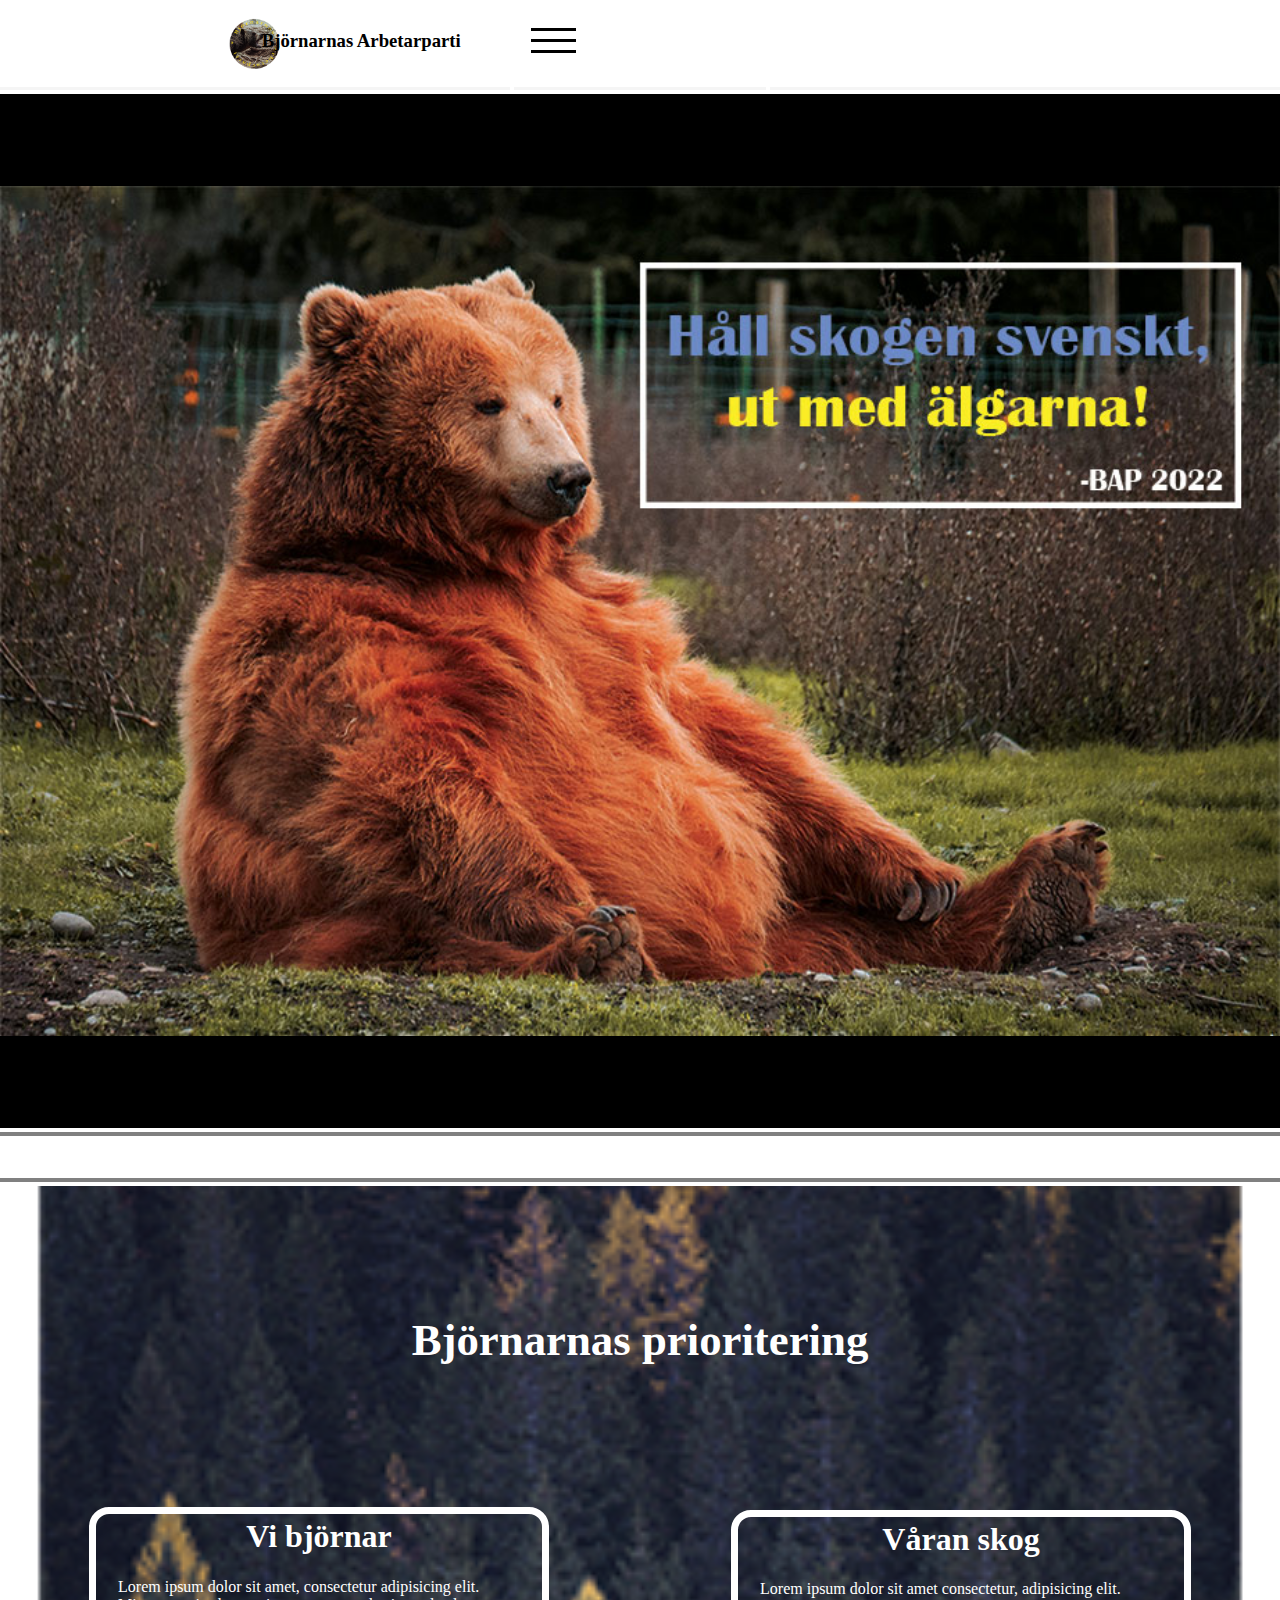
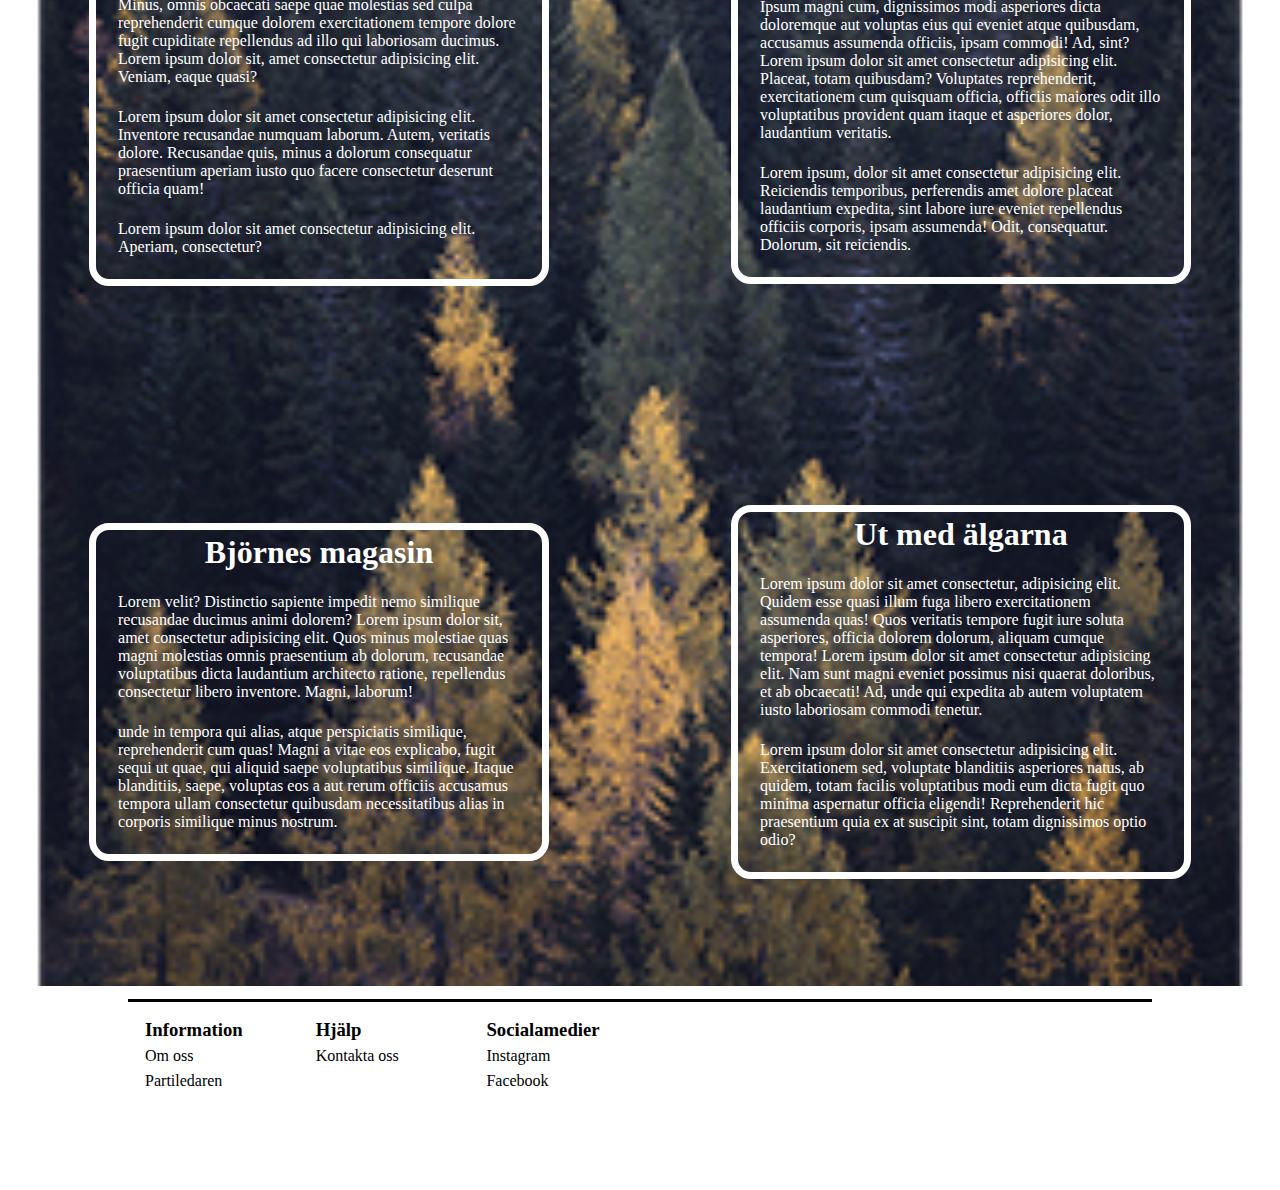
<file: index.html>
<!DOCTYPE html>
<html lang="en">
<head>
    <meta charset="UTF-8">
    <meta http-equiv="X-UA-Compatible" content="IE=edge">
    <meta name="viewport" content="width=device-width, initial-scale=1.0">
    <link rel="stylesheet" href="css/style.css">
    <title>Hemsida</title>
</head>
<body>

    <div id="gridwrapper">
        <header class="header"><h3 class="header_h3" ><a href="index.html">Björnarnas Arbetarparti</a></h3></header>
        <header class="header1"></header>
        <nav class="nav">
            <ul class="nav-links">
                <li><a href="index.html">Hem</a></li>
                <li><a href="partiledare.html">Partiledare</a></li>
                <li><a href="omoss.html">Om oss</a></li>
                <li><a href="butik.html">Butik</a></li>
                <li><a href="support.html">Kundservice</a></li>
            </ul>
            <div id="hamburger">
                <div class="design_hamburger1"></div>
                <div class="design_hamburger2"></div>
                <div class="design_hamburger3"></div>
            </div>
        </nav>
        
        <section class="section"></section>

        <aside class="aside"></aside>

        <article id="gridarticle">
            <header class="innerheader"><h1 class="hdrh1">Björnarnas prioritering</h1></header>
            <article class="innerarticle_1"><h1 class="arth1">Vi björnar</h1><p class="paragraph">Lorem ipsum dolor sit amet, consectetur adipisicing elit. Minus, omnis obcaecati saepe quae molestias sed culpa reprehenderit cumque dolorem exercitationem tempore dolore fugit cupiditate repellendus ad illo qui laboriosam ducimus. Lorem ipsum dolor sit, amet consectetur adipisicing elit. Veniam, eaque quasi?</p><p class="paragraph">Lorem ipsum dolor sit amet consectetur adipisicing elit. Inventore recusandae numquam laborum. Autem, veritatis dolore. Recusandae quis, minus a dolorum consequatur praesentium aperiam iusto quo facere consectetur deserunt officia quam!</p><p class="paragraph">Lorem ipsum dolor sit amet consectetur adipisicing elit. Aperiam, consectetur?</p></article>
            <article class="innerarticle_2"><h1 class="arth1">Våran skog</h1><p class="paragraph">Lorem ipsum dolor sit amet consectetur, adipisicing elit. Ipsum magni cum, dignissimos modi asperiores dicta doloremque aut voluptas eius qui eveniet atque quibusdam, accusamus assumenda officiis, ipsam commodi! Ad, sint? Lorem ipsum dolor sit amet consectetur adipisicing elit. Placeat, totam quibusdam? Voluptates reprehenderit, exercitationem cum quisquam officia, officiis maiores odit illo voluptatibus provident quam itaque et asperiores dolor, laudantium veritatis.</p><p class="paragraph">Lorem ipsum, dolor sit amet consectetur adipisicing elit. Reiciendis temporibus, perferendis amet dolore placeat laudantium expedita, sint labore iure eveniet repellendus officiis corporis, ipsam assumenda! Odit, consequatur. Dolorum, sit reiciendis.</p></article>
            <article class="innerarticle_3"><h1 class="arth1">Björnes magasin</h1><p class="paragraph">Lorem velit? Distinctio sapiente impedit nemo similique recusandae ducimus animi dolorem? Lorem ipsum dolor sit, amet consectetur adipisicing elit. Quos minus molestiae quas magni molestias omnis praesentium ab dolorum, recusandae voluptatibus dicta laudantium architecto ratione, repellendus consectetur libero inventore. Magni, laborum!</p><p class="paragraph"> unde in tempora qui alias, atque perspiciatis similique, reprehenderit cum quas! Magni a vitae eos explicabo, fugit sequi ut quae, qui aliquid saepe voluptatibus similique. Itaque blanditiis, saepe, voluptas eos a aut rerum officiis accusamus tempora ullam consectetur quibusdam necessitatibus alias in corporis similique minus nostrum.</p></article>
            <article class="innerarticle_4"><h1 class="arth1">Ut med älgarna</h1><p class="paragraph">Lorem ipsum dolor sit amet consectetur, adipisicing elit. Quidem esse quasi illum fuga libero exercitationem assumenda quas! Quos veritatis tempore fugit iure soluta asperiores, officia dolorem dolorum, aliquam cumque tempora! Lorem ipsum dolor sit amet consectetur adipisicing elit. Nam sunt magni eveniet possimus nisi quaerat doloribus, et ab obcaecati! Ad, unde qui expedita ab autem voluptatem iusto laboriosam commodi tenetur.</p><p class="paragraph">Lorem ipsum dolor sit amet consectetur adipisicing elit. Exercitationem sed, voluptate blanditiis asperiores natus, ab quidem, totam facilis voluptatibus modi eum dicta fugit quo minima aspernatur officia eligendi! Reprehenderit hic praesentium quia ex at suscipit sint, totam dignissimos optio odio?</p></article>
        </article>

        <footer id="gridfooter">
            <footer class="innerfooter1"><h3>Information</h3><p class="paragraph"></p><a href="omoss.html">Om oss</a><p class="paragraph"></p><a href="http://127.0.0.1:5500/partiledare.html">Partiledaren</a></footer>

            <footer class="innerfooter2"><h3>Hjälp</h3><p class="paragraph"></p><a href="support.html">Kontakta oss</a></footer>

            <footer class="innerfooter3"><h3>Socialamedier</h3><p class="paragraph"></p></p><a href="https://www.instagram.com/karlholmgrenolsson/">Instagram</a><p class="paragraph"></p><a href="https://www.facebook.com/karl.holmgrenolsson.16/">Facebook</a></footer>

        </footer>
    </div>
    <script src="js/burger.js"></script>
</body>
</html>
</file>
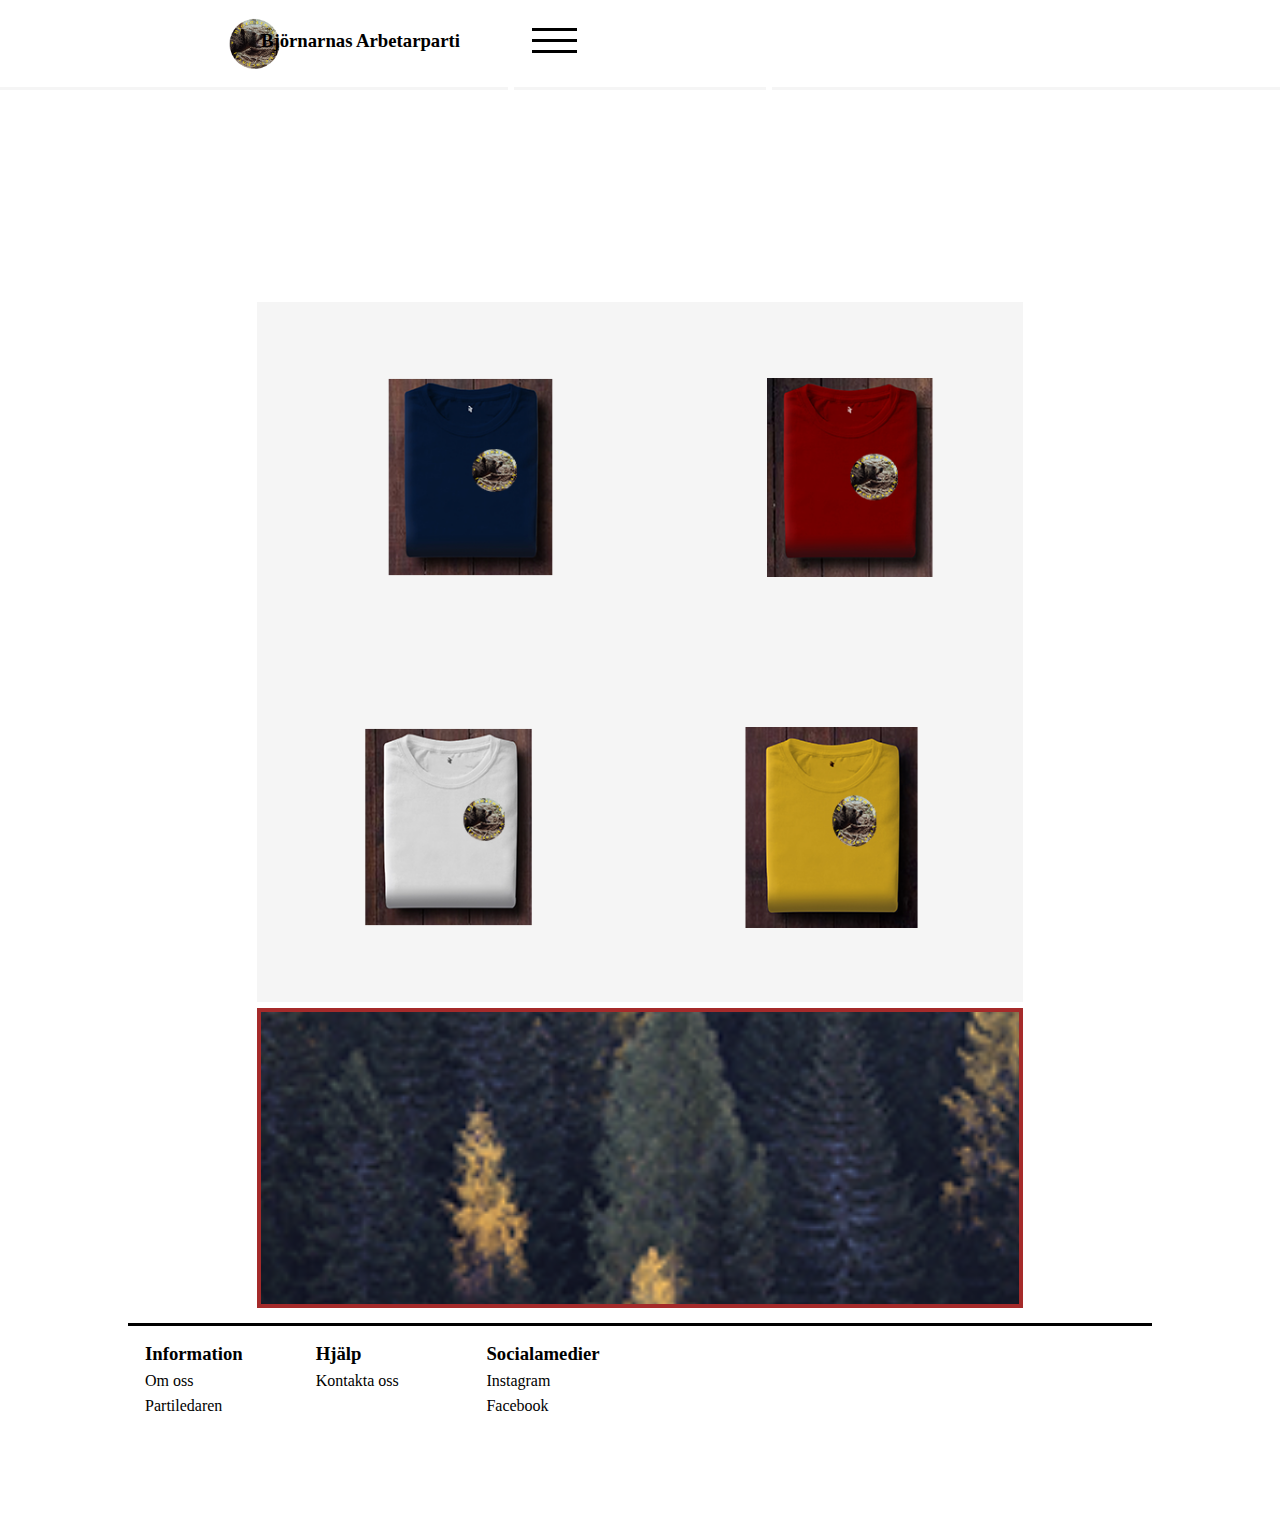
<file: butik.html>
<!DOCTYPE html>
<html lang="en">
<head>
    <meta charset="UTF-8">
    <meta http-equiv="X-UA-Compatible" content="IE=edge">
    <meta name="viewport" content="width=device-width, initial-scale=1.0">
    <title>Butik</title>
    <link rel="stylesheet" href="css/style.css">
</head>
<body>
    <div id="gridwrapper_butik">
        <header class="header"><h3 class="header_h3" ><a href="http://127.0.0.1:5500/index.html">Björnarnas Arbetarparti</a></h3></header>
        <header class="header1"></header>
        <nav class="nav">
            <ul class="nav-links">
                <li><a href="index.html">Hem</a></li>
                <li><a href="partiledare.html">Partiledare</a></li>
                <li><a href="omoss.html">Om oss</a></li>
                <li><a href="butik.html">Butik</a></li>
                <li><a href="support.html">Kundservice</a></li>
            </ul>
            <div id="hamburger">
                <div class="design_hamburger1"></div>
                <div class="design_hamburger2"></div>
                <div class="design_hamburger3"></div>
            </div>
        </nav>

        <header class="header_butik"></header>
        <article id="product_list">
            <article class="product1"></article>
            <article class="product2"></article>
            <article class="product3"></article>
            <article class="product4"></article>
        </article>
        <article class="scndproduct_list"></article>
        <aside class="empty"></aside>

        <footer id="gridfooter">
            <footer class="innerfooter1"><h3>Information</h3><p class="paragraph"></p><a href="omoss.html">Om oss</a><p class="paragraph"></p><a href="http://127.0.0.1:5500/partiledare.html">Partiledaren</a></footer>

            <footer class="innerfooter2"><h3>Hjälp</h3><p class="paragraph"></p><a href="support.html">Kontakta oss</a></footer>

            <footer class="innerfooter3"><h3>Socialamedier</h3><p class="paragraph"></p></p><a href="https://www.instagram.com/karlholmgrenolsson/">Instagram</a><p class="paragraph"></p><a href="https://www.facebook.com/karl.holmgrenolsson.16/">Facebook</a></footer>

        </footer>
    </div>
    <script src="js/burger.js"></script>
</body>
</html>
</file>
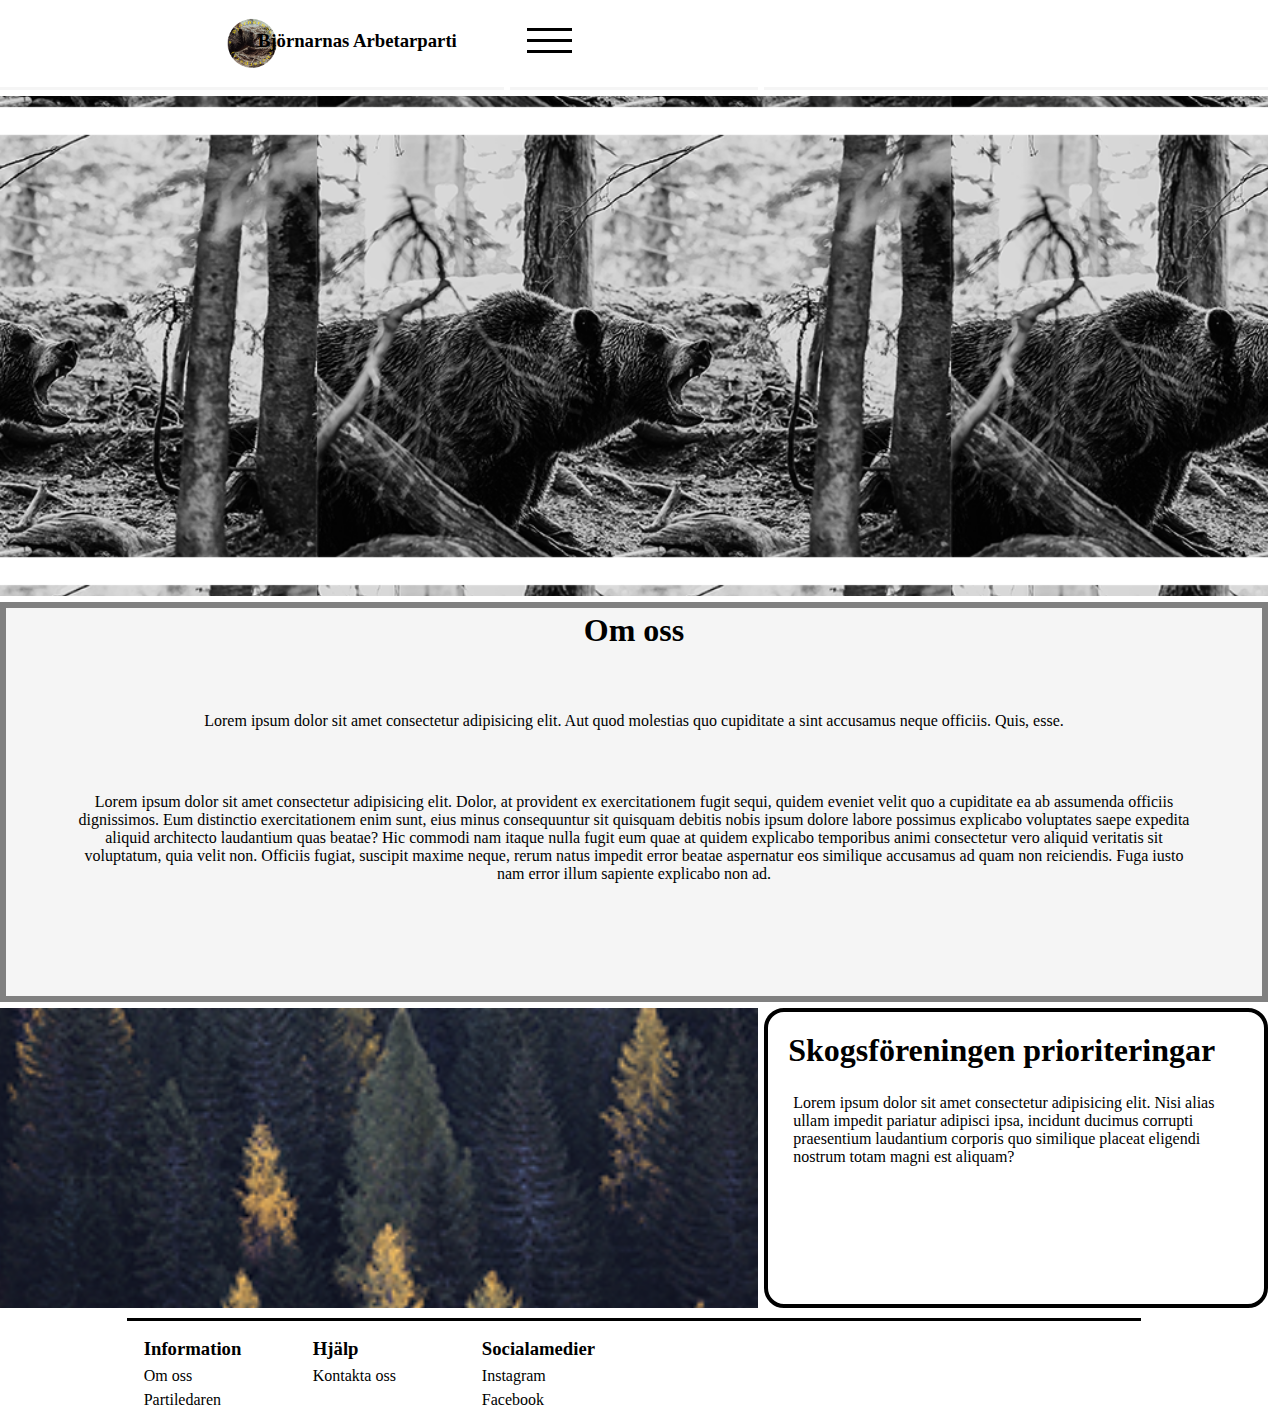
<file: omoss.html>
<!DOCTYPE html>
<html lang="en">
<head>
    <meta charset="UTF-8">
    <meta http-equiv="X-UA-Compatible" content="IE=edge">
    <meta name="viewport" content="width=device-width, initial-scale=1.0">
    <title>Om oss</title>
    <link rel="stylesheet" href="css/style.css">
</head>
<body>
    <div id="gridwrapper_omoss">
        <header class="header"><h3 class="header_h3" ><a href="http://127.0.0.1:5500/index.html">Björnarnas Arbetarparti</a></h3></header>
        <header class="header1"></header>
        <nav class="nav">
            <ul class="nav-links">
                <li><a href="index.html">Hem</a></li>
                <li><a href="partiledare.html">Partiledare</a></li>
                <li><a href="omoss.html">Om oss</a></li>
                <li><a href="butik.html">Butik</a></li>
                <li><a href="support.html">Kundservice</a></li>
            </ul>
            <div id="hamburger">
                <div class="design_hamburger1"></div>
                <div class="design_hamburger2"></div>
                <div class="design_hamburger3"></div>
            </div>
        </nav>


        <aside class="aside_omoss"></aside>
        <header class="header_omoss"><h1 class="arth1">Om oss</h1><p class="paragraph">Lorem ipsum dolor sit amet consectetur adipisicing elit. Aut quod molestias quo cupiditate a sint accusamus neque officiis. Quis, esse.</p><p class="paragraph">Lorem ipsum dolor sit amet consectetur adipisicing elit. Dolor, at provident ex exercitationem fugit sequi, quidem eveniet velit quo a cupiditate ea ab assumenda officiis dignissimos. Eum distinctio exercitationem enim sunt, eius minus consequuntur sit quisquam debitis nobis ipsum dolore labore possimus explicabo voluptates saepe expedita aliquid architecto laudantium quas beatae? Hic commodi nam itaque nulla fugit eum quae at quidem explicabo temporibus animi consectetur vero aliquid veritatis sit voluptatum, quia velit non. Officiis fugiat, suscipit maxime neque, rerum natus impedit error beatae aspernatur eos similique accusamus ad quam non reiciendis. Fuga iusto nam error illum sapiente explicabo non ad.</p></header>
        <aside class="scndaside_omoss"></aside>
        <article class="article_omoss"></article>
        <footer class="footer_omoss"><h1 class="foh1">Skogsföreningen prioriteringar</h1><p class="paragraph">Lorem ipsum dolor sit amet consectetur adipisicing elit. Nisi alias ullam impedit pariatur adipisci ipsa, incidunt ducimus corrupti praesentium laudantium corporis quo similique placeat eligendi nostrum totam magni est aliquam?</p></footer>


        <footer id="gridfooter">
            <footer class="innerfooter1"><h3>Information</h3><p class="paragraph"></p><a href="omoss.html">Om oss</a><p class="paragraph"></p><a href="http://127.0.0.1:5500/partiledare.html">Partiledaren</a></footer>

            <footer class="innerfooter2"><h3>Hjälp</h3><p class="paragraph"></p><a href="support.html">Kontakta oss</a></footer>

            <footer class="innerfooter3"><h3>Socialamedier</h3><p class="paragraph"></p></p><a href="https://www.instagram.com/karlholmgrenolsson/">Instagram</a><p class="paragraph"></p><a href="https://www.facebook.com/karl.holmgrenolsson.16/">Facebook</a></footer>

        </footer>
    </div>
    </footer>
    <script src="js/burger.js"></script>
</body>
</html>
</file>
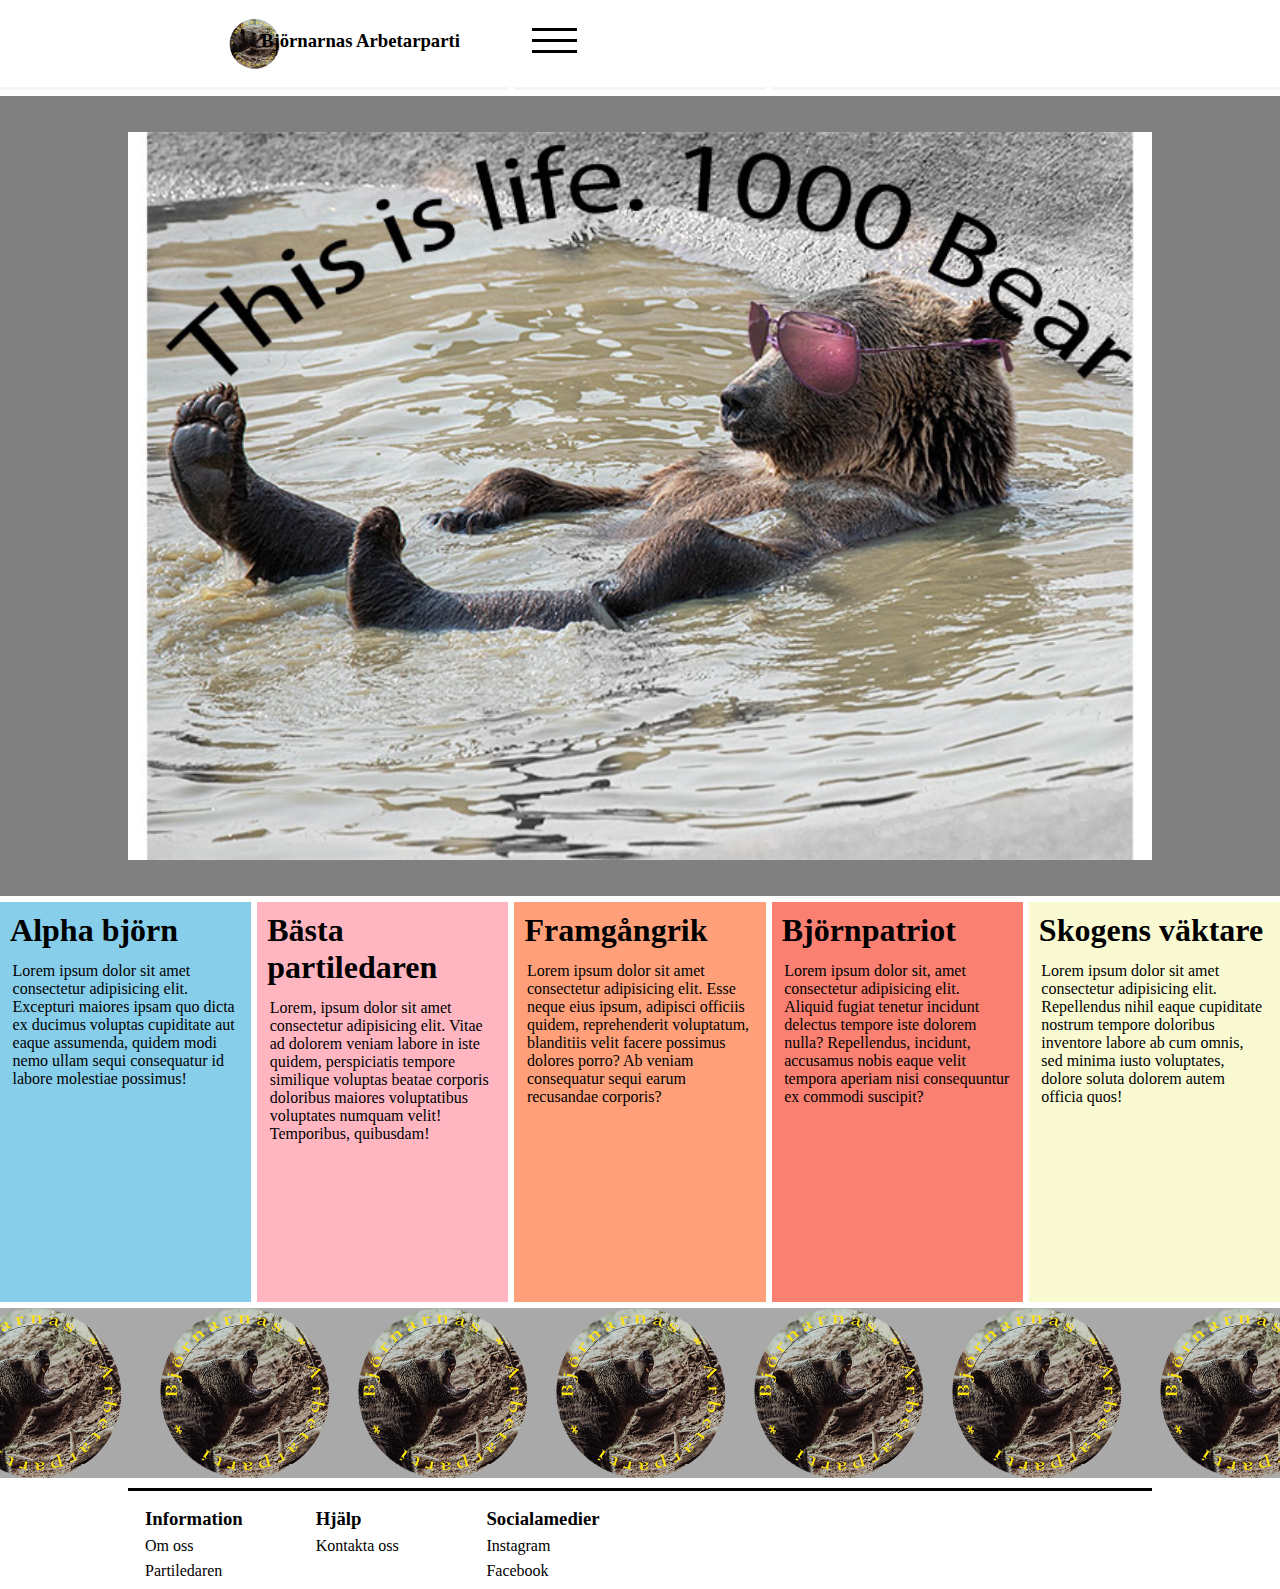
<file: partiledare.html>
<!DOCTYPE html>
<html lang="en">
<head>
    <meta charset="UTF-8">
    <meta http-equiv="X-UA-Compatible" content="IE=edge">
    <meta name="viewport" content="width=device-width, initial-scale=1.0">
    <title>Partiledare</title>
    <link rel="stylesheet" href="css/style.css">
</head>
<body>
    <div id="gridwrapper_partiledare">
        <header class="header"><h3 class="header_h3" ><a href="http://127.0.0.1:5500/index.html">Björnarnas Arbetarparti</a></h3></header>
        <header class="header1"></header>
        <nav class="nav">
            <ul class="nav-links">
                <li><a href="index.html">Hem</a></li>
                <li><a href="partiledare.html">Partiledare</a></li>
                <li><a href="omoss.html">Om oss</a></li>
                <li><a href="butik.html">Butik</a></li>
                <li><a href="support.html">Kundservice</a></li>
            </ul>
            <div id="hamburger">
                <div class="design_hamburger1"></div>
                <div class="design_hamburger2"></div>
                <div class="design_hamburger3"></div>
            </div>
        </nav>

        <header class="picture_partiledare"></header>
        <article class="article1"><h1 class="foh1">Alpha björn</h1><p class="paragraph">Lorem ipsum dolor sit amet consectetur adipisicing elit. Excepturi maiores ipsam quo dicta ex ducimus voluptas cupiditate aut eaque assumenda, quidem modi nemo ullam sequi consequatur id labore molestiae possimus!</p></article>
        <article class="article2"><h1 class="foh1"> Bästa partiledaren</h1><p class="paragraph">Lorem, ipsum dolor sit amet consectetur adipisicing elit. Vitae ad dolorem veniam labore in iste quidem, perspiciatis tempore similique voluptas beatae corporis doloribus maiores voluptatibus voluptates numquam velit! Temporibus, quibusdam!</p></article>
        <article class="article3"><h1 class="foh1">Framgångrik</h1><p class="paragraph">Lorem ipsum dolor sit amet consectetur adipisicing elit. Esse neque eius ipsum, adipisci officiis quidem, reprehenderit voluptatum, blanditiis velit facere possimus dolores porro? Ab veniam consequatur sequi earum recusandae corporis?</p></article>
        <article class="article4"><h1 class="foh1">Björnpatriot</h1><p class="paragraph">Lorem ipsum dolor sit, amet consectetur adipisicing elit. Aliquid fugiat tenetur incidunt delectus tempore iste dolorem nulla? Repellendus, incidunt, accusamus nobis eaque velit tempora aperiam nisi consequuntur ex commodi suscipit?</p></article>
        <article class="article5"><h1 class="foh1">Skogens väktare</h1><p class="paragraph">Lorem ipsum dolor sit amet consectetur adipisicing elit. Repellendus nihil eaque cupiditate nostrum tempore doloribus inventore labore ab cum omnis, sed minima iusto voluptates, dolore soluta dolorem autem officia quos!</p></article>

        <aside class="addvertisment"></aside>
        <footer id="gridfooter">
            <footer class="innerfooter1"><h3>Information</h3><p class="paragraph"></p><a href="omoss.html">Om oss</a><p class="paragraph"></p><a href="http://127.0.0.1:5500/partiledare.html">Partiledaren</a></footer>

            <footer class="innerfooter2"><h3>Hjälp</h3><p class="paragraph"></p><a href="support.html">Kontakta oss</a></footer>

            <footer class="innerfooter3"><h3>Socialamedier</h3><p class="paragraph"></p></p><a href="https://www.instagram.com/karlholmgrenolsson/">Instagram</a><p class="paragraph"></p><a href="https://www.facebook.com/karl.holmgrenolsson.16/">Facebook</a></footer>

        </footer>
    </div>
    <script src="js/burger.js"></script>
</body>
</html>
</file>
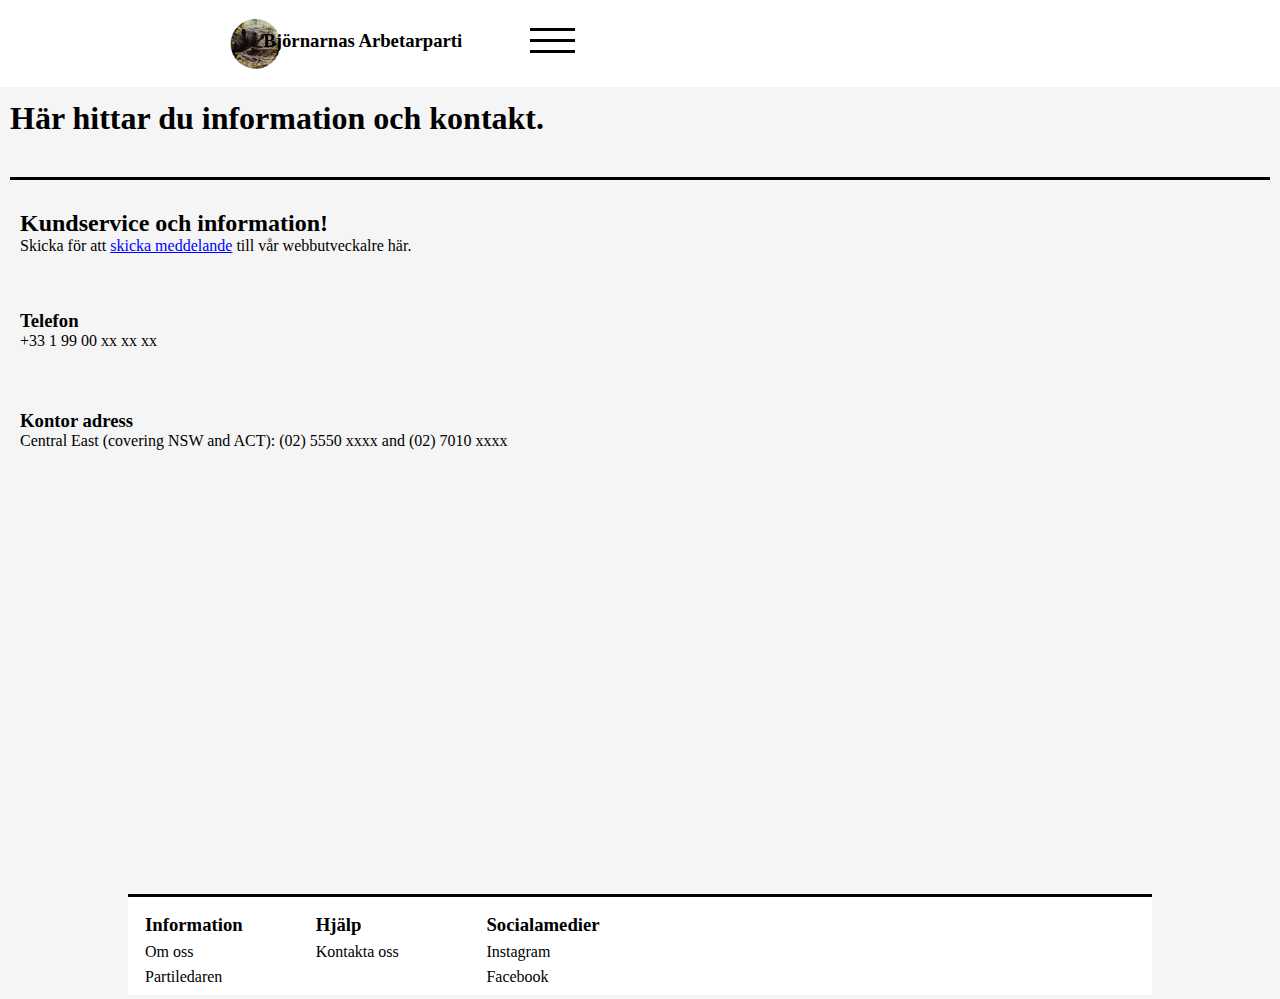
<file: support.html>
<!DOCTYPE html>
<html lang="en">
<head>
    <meta charset="UTF-8">
    <meta http-equiv="X-UA-Compatible" content="IE=edge">
    <meta name="viewport" content="width=device-width, initial-scale=1.0">
    <title>Support & kontaktuppgifter</title>
    <link rel="stylesheet" href="css/style.css">
</head>
<body>
    <div id="gridwrapper_support">
        <header class="header"><h3 class="header_h3" ><a href="http://127.0.0.1:5500/index.html">Björnarnas Arbetarparti</a></h3></header>
        <header class="header1"></header>
        <nav class="nav">
            <ul class="nav-links">
                <li><a href="index.html">Hem</a></li>
                <li><a href="partiledare.html">Partiledare</a></li>
                <li><a href="omoss.html">Om oss</a></li>
                <li><a href="butik.html">Butik</a></li>
                <li><a href="support.html">Kundservice</a></li>
            </ul>
            <div id="hamburger">
                <div class="design_hamburger1"></div>
                <div class="design_hamburger2"></div>
                <div class="design_hamburger3"></div>
            </div>
        </nav>

        <header class="header_support"><h1>Här hittar du information och kontakt.</h1></header>
        <article class="article_support"><h2>Kundservice och information!</h2><p>Skicka för att <a href="mailto:karl.holmgrenolsson@elev.ga.ntig.se" class="linkdecoration">skicka meddelande</a> till vår webbutveckalre här.</p></article>
        <article class="scndarticle_support"><h3>Telefon</h3><p>+33 1 99 00 xx xx xx </p></article>
        <article class="thrdarticle_support"><h3>Kontor adress</h3><p>Central East (covering NSW and ACT): (02) 5550 xxxx and (02) 7010 xxxx</p></article>

        <footer id="gridfooter">
            <footer class="innerfooter1"><h3>Information</h3><p class="paragraph"></p><a href="omoss.html">Om oss</a><p class="paragraph"></p><a href="http://127.0.0.1:5500/partiledare.html">Partiledaren</a></footer>

            <footer class="innerfooter2"><h3>Hjälp</h3><p class="paragraph"></p><a href="support.html">Kontakta oss</a></footer>

            <footer class="innerfooter3"><h3>Socialamedier</h3><p class="paragraph"></p></p><a href="https://www.instagram.com/karlholmgrenolsson/">Instagram</a><p class="paragraph"></p><a href="https://www.facebook.com/karl.holmgrenolsson.16/">Facebook</a></footer>

        </footer>

    </div>
    <script src="js/burger.js"></script>
</body>
</html>
</file>
<file: css/style.css>
*{
    margin: 0px;
    
}

    /* textdecoration */
a{
    text-decoration: none;
    color: black;
}
.linkdecoration {
    text-decoration: underline;
    color: blue;
}


                        /* index.Html */

#gridwrapper {
    display: grid;
    width: 100%;
    height: 310vh;
    grid-gap: 4px;

    grid-template-areas: 
    "he he na h1 h1"
    "se se se se se"
    "as as as as as"
    "ae ae ae ae ae"
    "fo fo fo fo fo";

    grid-template-columns: repeat(5, 1fr);
    grid-template-rows: 90px auto 50px 1400px 200px
}

                                /* Headers and jv-burger */

.header {

    grid-area: he;
    background-color: white;
    border-bottom: whitesmoke solid 3px;
    background-position: center;
    background-image: url(../img/Bjornarnas_arbetarparti_logga.png);
    background-size: 10%;
    background-repeat: no-repeat;
    
}

.header1 {

    grid-area: h1;
    background-color: white;
    border-bottom: whitesmoke solid 3px;
}

.nav {
    background-color: white;
    grid-area: na;
    border-bottom: whitesmoke solid 3px;
}
                                        /* Slogan */
.section {

    width: 100%;
    height: 100%;
    margin: auto;

    grid-area: se;
    background-color: black;
    background-image: url(../img/Projekt_21_slogan.jpg);
    background-position: center;
    background-size: 100%;
    background-repeat: no-repeat;

}
                                        /* gapfiller */
.aside {
    border-top: grey solid 4px;
    border-bottom: grey solid 4px;
    grid-area: as;

}
                            /* Information/wallframe (grid) */
#gridarticle {

    height: 100%;
    width: 100%;
    grid-area: ae;
    background-image: url(../img/Background_projekt_21.png);
    background-position: center;
    background-size: cover;
    background-repeat: no-repeat;

    display: grid;
    grid-gap: 4px;
    grid-template-columns: repeat(2, 1fr);
    grid-template-rows: 15%;
    grid-template-areas: 
    "hr hr"
    "a1 a2"
    "a3 a4";
}

.innerheader {
    grid-area: hr;
    font-size: 140%;
    text-align: left;
    text-decoration: center;
}

.innerarticle_1 {
    grid-area: a1;
    color: white;
    margin: auto;
    border: white solid 7px;
    border-radius: 20px;
    width: 70%;
    height: auto;   
}
.innerarticle_2 {
    grid-area: a2;
    color: white;
    margin: auto;
    border: white solid 7px;
    border-radius: 20px;
    width: 70%;
    height: auto; 
}
.innerarticle_3 {
    grid-area: a3;
    color: white;
    margin: auto;
    border: white solid 7px;
    border-radius: 20px;
    width: 70%;
    height: auto;
}
.innerarticle_4 {
    grid-area: a4;
    color: white;
    margin: auto;
    border: white solid 7px;
    border-radius: 20px;
    width: 70%;
    height: auto; 
}

.hdrh1 {
    color: white;
    text-align: center;
    margin: 10%;

}
.arth1 {
    text-align: center;
    margin: 4px;
}

.paragraph {
    margin: 5%;
}

            /* support, contactinformation (footer) */
#gridfooter {
    background-color: white;
    grid-area: fo;
    border-top: black solid 3px;
    margin: auto;
    display: grid;
    height: 70%;
    width: 80%;

    grid-template-columns: repeat(6, 1fr);
    grid-template-rows: auto;
    grid-template-areas: 
    "f1 f2 f3  . . .";
}

.innerfooter1 {
    
    margin: 10%;
    grid-area: f1;
}
.innerfooter2 {

    margin: 10%;
    grid-area: f2;
}

.innerfooter3 {

    margin: 10%;
    grid-area: f3;
}

            /* jv-script burger */

.nav-links {

    background-color: white;
    position: fixed;
    top: 0;
    left: 100%;
    width: 50vw;
    height: 100vh;
    z-index: 9;

    display: flex;
    justify-content: center;
    align-items: center;
    flex-direction: column;
    font-size: 150%;
    grid-gap: 40px;

    transition-duration: 1s;
}

.nav-links_show {
    left: 50%;
}

#hamburger {
    z-index: 10;
    background-color: none;
    display: flex;
    justify-content: center;
    align-items: center;
    flex-direction: column;
    grid-gap: 8px;
    height: 80px;
    width: 80px;

    transition-duration: 1s;
}
#hamburger > div {

    height: 3px;
    width: 45px;
    background-color: black;
}

.exet > .design_hamburger1{
    transform: rotate(45deg) translate(1px,1px);
}
.exet > .design_hamburger2{
    transform: rotateZ(-45deg) translate(6px,-8px);
}
.exet > .design_hamburger3{
    display: none;
}
.exet {
    position: absolute;
}
            /* perspective of mobile (POV) */
@media screen and (max-width:800px) {

#gridwrapper {
    display: grid;
    width: 100%;
    height: 310vh;
    grid-gap: 4px;

    grid-template-areas: 
    "he he na h1 h1"
    "se se se se se"
    "as as as as as"
    "ae ae ae ae ae"
    "fo fo fo fo fo";

    grid-template-columns: repeat(5, 1fr);
    grid-template-rows: 90px 400px 50px 2700px 10px
}

.header {

    grid-area: he;
    background-color: white;
    border-bottom: whitesmoke solid 3px;
    background-position: left;
    background-image: url(../img/Bjornarnas_arbetarparti_logga.png);
    background-size: 10%;
    background-repeat: no-repeat;

    
}

#gridarticle {

    height: 100%;
    width: 100%;
    grid-area: ae;
    background-image: url(../img/Background_projekt_21.png);
    background-position: center;
    background-size: cover;
    background-repeat: no-repeat;

    display: grid;
    grid-gap: 10px;
    grid-template-columns: repeat(2, 1fr);
    grid-template-rows: 10%;
    grid-template-areas: 
    "hr hr"
    "a1 a1"
    "a2 a2"
    "a3 a3"
    "a4 a4";
}

#gridfooter {
    background-color: white;
    grid-area: fo;
    border-top: black solid 3px;
    margin: auto;
    display: grid;
    height: 70%;
    width: 80%;

    grid-template-columns: repeat(3, 1fr);
    grid-template-rows: auto;
    grid-template-areas: 
    "f1 f2 f3";

}

}
            /* End of index.html */










            
            /* Omoss.html */


#gridwrapper_omoss {

    display: grid;
    width: 100%;
    height: 150vh;
    grid-gap: 6px;

    grid-template-areas: 
    "he he na h1 h1"
    "s1 s1 s1 s1 s1"
    "ho ho ho ho ho"
    "s2 s2 s2 ro ro"
    "fo fo fo fo fo";

    grid-template-columns: repeat(5, 1fr);
    grid-template-rows: 90px 500px 400px 300px;
}

                        /* Headers and jv-burger */
.header {

    grid-area: he;
    background-color: white;
    border-bottom: whitesmoke solid 3px;
    background-position: center;
    background-image: url(../img/Bjornarnas_arbetarparti_logga.png);
    background-size: 10%;
    background-repeat: no-repeat;

    
}

.header_h3 {
    text-align: center;
    width: 130%;
    margin: 30px;
}

.header1 {

    grid-area: h1;
    background-color: white;
    border-bottom: whitesmoke solid 3px;
}

.nav {
    background-color: white;
    grid-area: na;
    border-bottom: whitesmoke solid 3px;
}

                        /* img / information */

.aside_omoss {
    grid-area: s1;
    background-image: url(../img/björn_img.png);
    background-repeat: repeat;
    background-position: center;
    background-size: 50%;
}

.header_omoss {
    grid-area: ho;
    background-color: whitesmoke;
    text-align: center;
    border: grey solid 6px;
}

.scndaside_omoss {
    grid-area: s2;
    background-color: white;
    background-image: url(../img/Background_projekt_21.png);
    background-repeat: no-repeat;
    background-position: center;
    background-size: 110%;
}

.article_omoss {
    grid-area: ao;
    background-color: yellow;
}

.footer_omoss {
    grid-area: ro;
    background-color: white;
    color: black;
    border: black solid 4px;
    border-radius: 20px;
}

.foh1 {
    margin: 4%;
}

#gridfooter {
    background-color: white;
    grid-area: fo;
    border-top: black solid 3px;
    margin: auto;
    display: grid;
    height: 70%;
    width: 80%;

    grid-template-columns: repeat(6, 1fr);
    grid-template-rows: auto;
    grid-template-areas: 
    "f1 f2 f3  em em em";
}

.innerfooter1 {
    
    margin: 10%;
    grid-area: f1;
}
.innerfooter2 {

    margin: 10%;
    grid-area: f2;
}

.innerfooter3 {

    margin: 10%;
    grid-area: f3;
}

                /* perspective of mobile (POV) */

@media screen and (max-width:800px) {

    #gridwrapper_omoss {

        display: grid;
        width: 100%;
        height: 150vh;
        grid-gap: 6px;
    
        grid-template-areas: 
        "he he na h1 h1"
        "s1 s1 s1 s1 s1"
        "ho ho ho ho ho"
        "s2 s2 s2 ro ro"
        "fo fo fo fo fo";
    
        grid-template-columns: repeat(5, 1fr);
        grid-template-rows: 90px 500px auto auto;
    }

    .footer_omoss {
        grid-area: ro;
        background-color: white;
        color: black;
        border: black solid 4px;
        border-radius: 20px;
    }
    
}

/* End of omoss.html */






/* butik.html */

#gridwrapper_butik {

    display: grid;
    width: 100%;
    height: 170vh;
    grid-gap: 6px;

    grid-template-areas: 
    "he he na h1 h1"
    "em hm hm hm e1"
    "em pl pl pl e1"
    "em p1 p1 p1 e1"
    "fo fo fo fo fo";

    grid-template-columns: repeat(5, 1fr);
    grid-template-rows: 90px 200px 700px 300px ;
}

.header {

    grid-area: he;
    background-color: white;
    border-bottom: whitesmoke solid 3px;
    background-position: center;
    background-image: url(../img/Bjornarnas_arbetarparti_logga.png);
    background-size: 10%;
    background-repeat: no-repeat;

    
}

                /* header and jv-script */

.header_h3 {
    text-align: center;
    width: 130%;
    margin: 30px;
}

.header1 {

    grid-area: h1;
    background-color: white;
    border-bottom: whitesmoke solid 3px;
}

.nav {
    background-color: white;
    grid-area: na;
    border-bottom: whitesmoke solid 3px;
}



                /* Product lists */

#product_list {

    background-color: whitesmoke;

    grid-area: pl;
    display: grid;

    grid-template-columns: repeat(2, 1fr);
    grid-template-rows: repeat(2, 1fr);
    grid-template-areas: 
    "p1 p2"
    "p3 p4";
}

.product1 {
    grid-area: p1;
    background-image: url(../img/blue_shirt.png);
    background-position: center;
    background-size: 250%;
}

.product2 {
    grid-area: p2;
    background-image: url(../img/red_shirt.png);
    background-position: center;
    background-size: 250%;
}

.product3 {
    grid-area: p3;
    background-image: url(../img/white_shirt.png);
    background-position: center;
    background-size: 250%;
}

.product4 {
    grid-area: p4;
    background-image: url(../img/yellow_shirt.png);
    background-position: center;
    background-size: 250%;
}

        /* addvertisment and fillups */

.scndproduct_list {

    grid-area: p1;
    background-image: url(../img/Background_projekt_21.png);
    background-repeat: no-repeat;
    background-position: center;
    background-size: 150%;
    border: brown solid 4px;
}

.empty {

    background-color: white;
    grid-area: em;
}

.empty {

    background-color: white;
    grid-area: e1;
}

            /* Support */

#gridfooter {
    background-color: white;
    grid-area: fo;
    border-top: black solid 3px;
    margin: auto;
    display: grid;
    height: 70%;
    width: 80%;

    grid-template-columns: repeat(6, 1fr);
    grid-template-rows: auto;
    grid-template-areas: 
    "f1 f2 f3  em em em";
}

.innerfooter1 {
    
    margin: 10%;
    grid-area: f1;
}
.innerfooter2 {

    margin: 10%;
    grid-area: f2;
}

.innerfooter3 {

    margin: 10%;
    grid-area: f3;
}

                /* perspective of mobile (POV) */

@media screen and (max-width:800px) {

    .header_butik {

        background-color: yellow;
        grid-area: hm;
        background-image: url(../img/reklam_projekt_21.png);
        background-position: center;
        background-repeat: repeat;
        border: brown solid 4px;
    }

}

                    /* End of butik.html */



                    /* partiledare.html */

#gridwrapper_partiledare {

    display: grid;
    width: 100%;
    height: 170vh;
    grid-gap: 6px;

    grid-template-areas: 
    "he he na h1 h1"
    "pp pp pp pp pp"
    "t1 t2 t3 t4 t5"
    "av av av av av"
    "fo fo fo fo fo";

    grid-template-columns: repeat(5, 1fr);
    grid-template-rows: 90px 800px 400px 170px ;
}

                /* header and jv-script */
.header_h3 {
    text-align: center;
    width: 130%;
    margin: 30px;
}

.header1 {

    grid-area: h1;
    background-color: white;
    border-bottom: whitesmoke solid 3px;
}

.nav {
    background-color: white;
    grid-area: na;
    border-bottom: whitesmoke solid 3px;
}


/* picture */
.picture_partiledare {
    grid-area: pp;
    background-color: grey;
    background-image: url(../img/Björnbild_jpg.jpg);
    width: 100%;
    height: 100%;
    background-size:80%;
    background-position: center;
    background-repeat: no-repeat;
}

/* Text and paragraph */

.article1 {
    background-color: skyblue;
    grid-area: t1;
}
.article2 {
    background-color: lightpink;
    grid-area: t2;
}
.article3 {
    background: lightsalmon;
    grid-area: t3;
}
.article4 {
    background-color: salmon;
    grid-area: t4;
}

.article5 {
    background-color: lightgoldenrodyellow;
    grid-area: t5;
}

/* addvertisment and support */
.addvertisment {
    grid-area: av;
    background-color: darkgrey;
    background-image: url(../img/reklam_projekt_21.png);
    background-position: center;
}

#gridfooter {
    background-color: white;
    grid-area: fo;
    border-top: black solid 3px;
    margin: auto;
    display: grid;
    height: 70%;
    width: 80%;

    grid-template-columns: repeat(6, 1fr);
    grid-template-rows: auto;
    grid-template-areas: 
    "f1 f2 f3  em em em";
}

.innerfooter1 {
    
    margin: 10%;
    grid-area: f1;
}
.innerfooter2 {

    margin: 10%;
    grid-area: f2;
}

.innerfooter3 {

    margin: 10%;
    grid-area: f3;
}

                /* perspective of mobile (POV) */

@media screen and (max-width:800px) {

    #gridwrapper_partiledare {

        display: grid;
        width: 100%;
        height: 170vh;
        grid-gap: 6px;
    
        grid-template-areas: 
        "he he na h1 h1"
        "pp pp pp pp pp"
        "t1 t2 t3 t4 t5"
        "av av av av av"
        "fo fo fo fo fo";
    
        grid-template-columns: repeat(5, 1fr);
        grid-template-rows: 90px 500px auto 170px ;
    }

}

                /* End of partiledare.html */



                    /* Support.html */

#gridwrapper_support {

    display: grid;
    width: 100%;
    height: 100%;
    background-color: whitesmoke;

    grid-template-areas: 
    "he he na h1 h1"
    "hs hs hs hs hs"
    "at at at at at"
    "st st st st st"
    "tt tt tt tt tt"
    "fo fo fo fo fo";

    grid-template-columns: repeat(5, 1fr);
    grid-template-rows: 90px 100px 100px 100px 500px;
}

                /* header and jv-script */

.header {

    grid-area: he;
    background-color: white;
    border-bottom: whitesmoke solid 3px;
    background-position: center;
    background-image: url(../img/Bjornarnas_arbetarparti_logga.png);
    background-size: 10%;
    background-repeat: no-repeat;

    
}

.header_h3 {
    text-align: center;
    width: 130%;
    margin: 30px;
}

.header1 {

    grid-area: h1;
    background-color: white;
    border-bottom: whitesmoke solid 3px;
}

.nav {
    background-color: white;
    grid-area: na;
    border-bottom: whitesmoke solid 3px;
}


                /* Information and customerservice */
.header_support {
    grid-area: hs;
    margin: 10px;
    text-align: left;
    border-bottom: black solid 3px;
}

.article_support {
    grid-area: at;
    margin: 20px;
}

.scndarticle_support {
    grid-area: st;
    margin: 20px;
}

.thrdarticle_support {
    grid-area: tt;
    margin: 20px;
}

                /* teleporter and information */

#gridfooter {
    background-color: white;
    grid-area: fo;
    border-top: black solid 3px;
    margin: auto;
    display: grid;
    height: 90%;
    width: 80%;

    grid-template-columns: repeat(6, 1fr);
    grid-template-rows: auto;
    grid-template-areas: 
    "f1 f2 f3 em em em";
}

.innerfooter1 {
    
    margin: 10%;
    grid-area: f1;
}
.innerfooter2 {

    margin: 10%;
    grid-area: f2;
}

.innerfooter3 {

    margin: 10%;
    grid-area: f3;
}

                /* perspective of mobile (POV) */

@media screen and (max-width:800px) {

#gridwrapper_support {

    display: grid;
    width: 100%;
    height: 100%;
    background-color: whitesmoke;

    grid-template-areas:
    "he he na h1 h1"
    "hs hs hs hs hs"
    "at at at at at"
    "st st st st st"
    "tt tt tt tt tt"
    "fo fo fo fo fo";

    grid-template-columns: repeat(5, 1fr);
    grid-template-rows: 90px 150px 70px 60px 300px;
}

}

            /* End of support.html */
</file>
